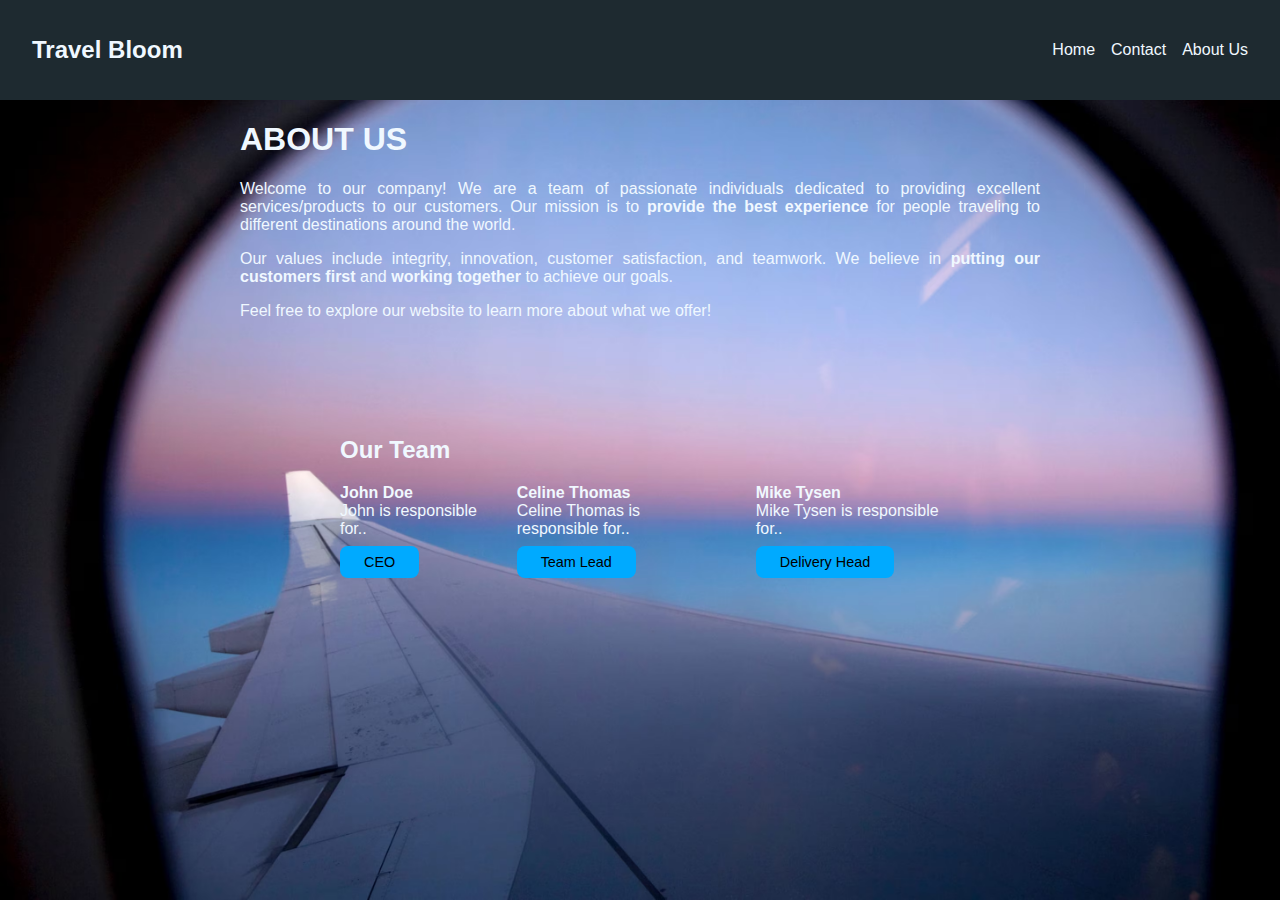
<file: html/about_us.html>
<!DOCTYPE html>
<html lang="en">
<head>
  <meta charset="UTF-8">
  <meta name="viewport" content="width=device-width, initial-scale=1.0">
  <title>About Us</title>
  <script src="../script/travel_recommendation.js" defer></script>
  <link rel="stylesheet" href="../css/travel_recommendation.css">
</head>
<body>

   <nav>
    <h2>Travel Bloom</h2>
    <ul>
      <li><a href="main_page.html">Home</a></li>
      <li><a href="contact.html">Contact</a></li>
      <li><a href="about_us.html">About Us</a></li>
    </ul>
  </nav>

  <div class="about-container">  
      <div id="about-description">
        <h1>ABOUT US</h1>
        <p>
          Welcome to our company! We are a team of passionate individuals dedicated to providing excellent services/products to our customers. Our mission is to <span><strong>provide the best experience</strong></span> for people traveling to different destinations around the world.
        </p>
        <p>
          Our values include integrity, innovation, customer satisfaction, and teamwork. We believe in <span><strong>putting our customers first</strong></span> and <span><strong>working together</strong></span> to achieve our goals.
        </p>
        <p>
          Feel free to explore our website to learn more about what we offer!
        </p>  
      </div>

      <div id="team">
        <h2>Our Team</h2>
        <div id="team-members">
          <div class="member">
              <strong>John Doe</strong><br>
              John is responsible for.. <br>
              <button class="member-btn">CEO</button>
          </div>

          <div class="member">
              <strong>Celine Thomas</strong> <br>
              Celine Thomas is responsible for.. <br>
              <button class="member-btn">Team Lead</button>
          </div>

          <div class="member">
              <strong>Mike Tysen</strong> <br>
              Mike Tysen is responsible for.. <br>
              <button class="member-btn">Delivery Head</button>
          </div>
          
        </div>
      </div>
    </div>
  </div>
  
</body>
</html>
</file>
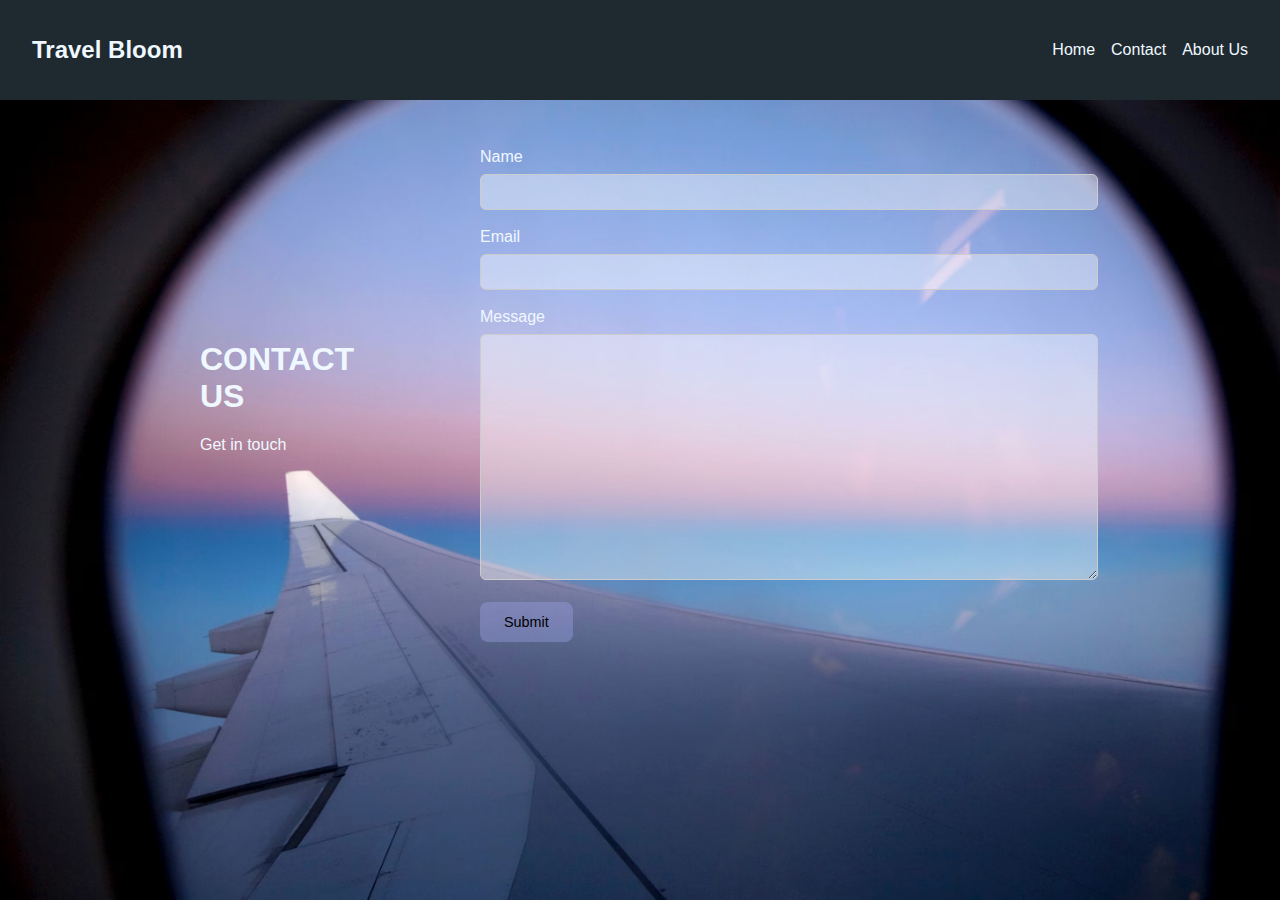
<file: html/contact.html>
<!DOCTYPE html>
<html lang="en">
<head>
  <meta charset="UTF-8">
  <meta name="viewport" content="width=device-width, initial-scale=1.0">
  <title>Contact US</title>
  <script src="../script/travel_recommendation.js" defer></script>
  <link rel="stylesheet" href="../css/travel_recommendation.css">
</head>
<body>

  <nav>
    <h2>Travel Bloom</h2>
    <ul>
      <li><a href="main_page.html">Home</a></li>
      <li><a href="contact.html">Contact</a></li>
      <li><a href="about_us.html">About Us</a></li>
    </ul>
  </nav>

  <div id="contact-container">
    <div id="contact-left">
      <h1>CONTACT US</h1>
      <p>Get in touch</p>
    </div>

    <div id="contact-right">
      <form id="form">
        <label for="name">Name</label><br>
        <input type="text" name="name" id="name"><br><br>

        <label for="email">Email</label><br>
        <input type="email" name="email" id="email"><br><br>

        <label for="message">Message</label><br>
        <textarea type="text" name="message" id="message" rows="12">
        </textarea><br><br>
      </form>
      <button type="submit">Submit</button>
    </div>
  </div>

</body>
</html>
</file>
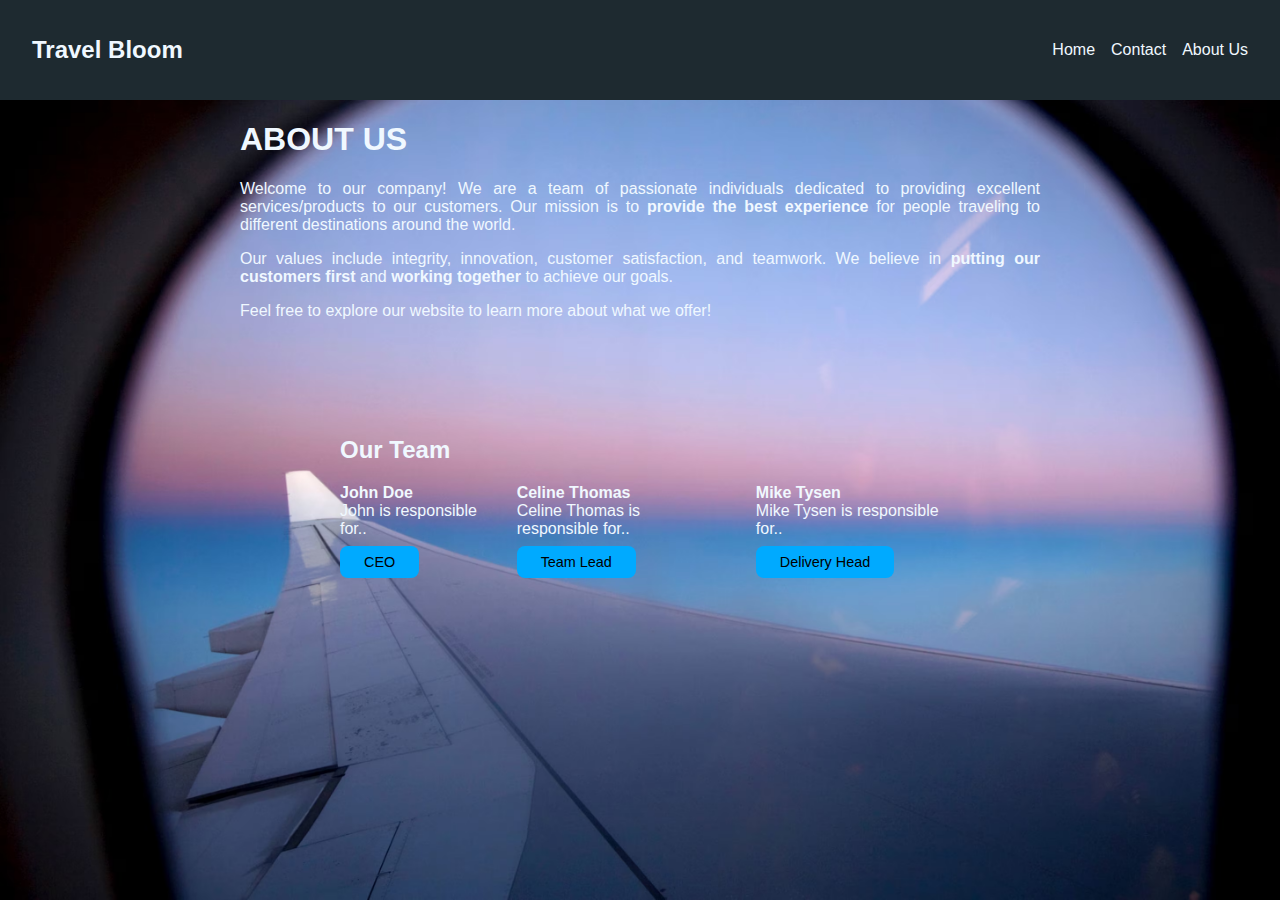
<file: docs/html/about_us.html>
<!DOCTYPE html>
<html lang="en">
<head>
  <meta charset="UTF-8">
  <meta name="viewport" content="width=device-width, initial-scale=1.0">
  <title>About Us</title>
  <script src="../script/travel_recommendation.js" defer></script>
  <link rel="stylesheet" href="../css/travel_recommendation.css">
</head>
<body>

   <nav>
    <h2>Travel Bloom</h2>
    <ul>
      <li><a href="travel_recommendation.html">Home</a></li>
      <li><a href="contact.html">Contact</a></li>
      <li><a href="about_us.html">About Us</a></li>
    </ul>
  </nav>

  <div class="about-container">  
      <div id="about-description">
        <h1>ABOUT US</h1>
        <p>
          Welcome to our company! We are a team of passionate individuals dedicated to providing excellent services/products to our customers. Our mission is to <span><strong>provide the best experience</strong></span> for people traveling to different destinations around the world.
        </p>
        <p>
          Our values include integrity, innovation, customer satisfaction, and teamwork. We believe in <span><strong>putting our customers first</strong></span> and <span><strong>working together</strong></span> to achieve our goals.
        </p>
        <p>
          Feel free to explore our website to learn more about what we offer!
        </p>  
      </div>

      <div id="team">
        <h2>Our Team</h2>
        <div id="team-members">
          <div class="member">
              <strong>John Doe</strong><br>
              John is responsible for.. <br>
              <button class="member-btn">CEO</button>
          </div>

          <div class="member">
              <strong>Celine Thomas</strong> <br>
              Celine Thomas is responsible for.. <br>
              <button class="member-btn">Team Lead</button>
          </div>

          <div class="member">
              <strong>Mike Tysen</strong> <br>
              Mike Tysen is responsible for.. <br>
              <button class="member-btn">Delivery Head</button>
          </div>
          
        </div>
      </div>
    </div>
  </div>
  
</body>
</html>
</file>
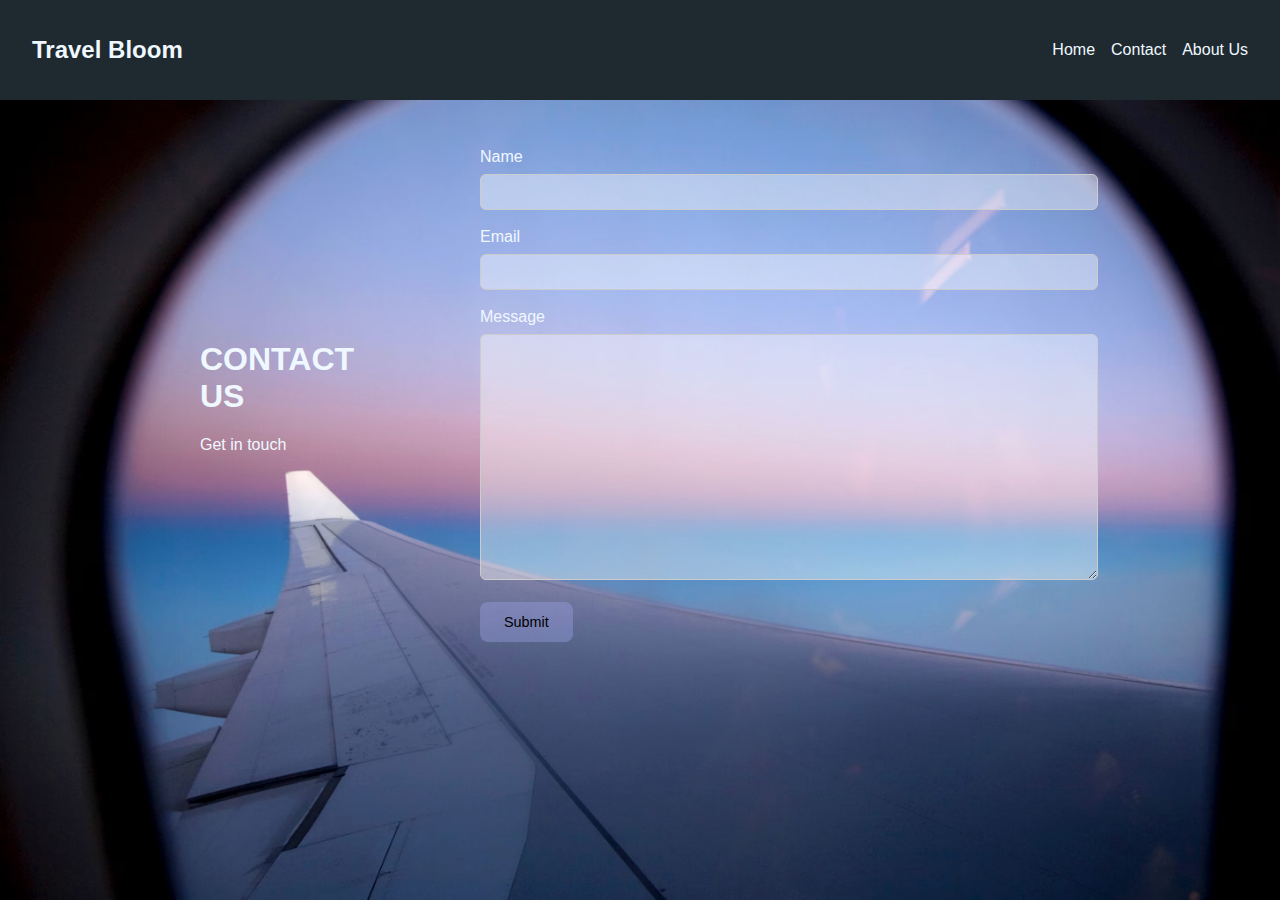
<file: docs/html/contact.html>
<!DOCTYPE html>
<html lang="en">
<head>
  <meta charset="UTF-8">
  <meta name="viewport" content="width=device-width, initial-scale=1.0">
  <title>Contact US</title>
  <script src="../script/travel_recommendation.js" defer></script>
  <link rel="stylesheet" href="../css/travel_recommendation.css">
</head>
<body>

  <nav>
    <h2>Travel Bloom</h2>
    <ul>
      <li><a href="travel_recommendation.html">Home</a></li>
      <li><a href="contact.html">Contact</a></li>
      <li><a href="about_us.html">About Us</a></li>
    </ul>
  </nav>

  <div id="contact-container">
    <div id="contact-left">
      <h1>CONTACT US</h1>
      <p>Get in touch</p>
    </div>

    <div id="contact-right">
      <form id="form">
        <label for="name">Name</label><br>
        <input type="text" name="name" id="name"><br><br>

        <label for="email">Email</label><br>
        <input type="email" name="email" id="email"><br><br>

        <label for="message">Message</label><br>
        <textarea type="text" name="message" id="message" rows="12">
        </textarea><br><br>
      </form>
      <button type="submit">Submit</button>
    </div>
  </div>

</body>
</html>
</file>
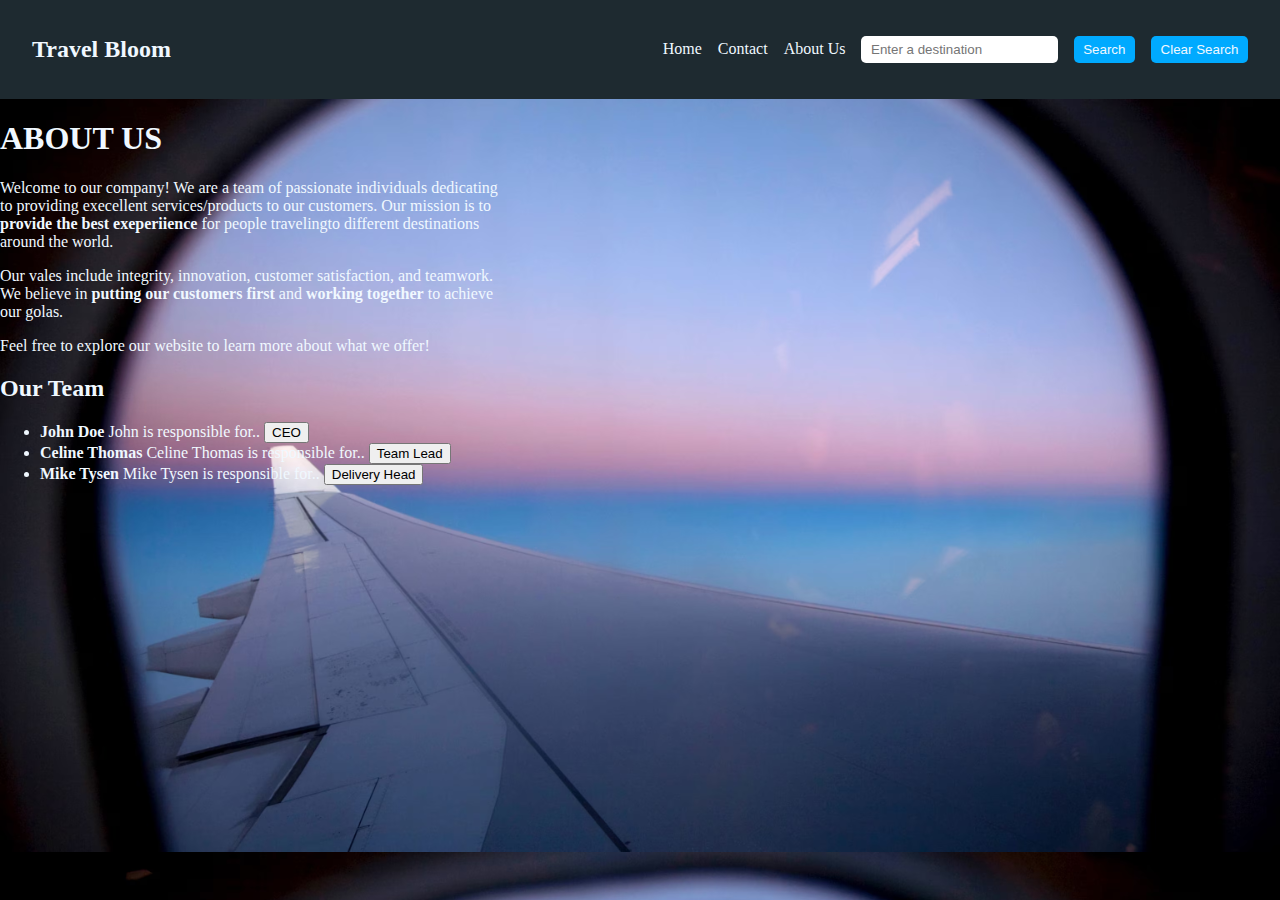
<file: travelRecommendation/html/about_us.html>
<!DOCTYPE html>
<html lang="en">
<head>
  <meta charset="UTF-8">
  <meta name="viewport" content="width=device-width, initial-scale=1.0">
  <title>About Us</title>
  <script src="../script/travel_recommendation.js" defer></script>
  <link rel="stylesheet" href="../css/about_us.css">
</head>
<body>

   <nav>
    <h2>Travel Bloom</h2>
    <ul>
      <li><a href="travel_recommendation.html">Home</a></li>
      <li><a href="contact.html"></a>Contact</li>
      <li><a href="about_us.html">About Us</a></li>
      <li><input type="text" id="searchInput" placeholder="Enter a destination"></li>
      <li><button id="searchBtn" onclick="searchBtn()">Search</button></li>
      <li><button id="clearBtn" onclick="clearBtn()">Clear Search</button></li>
    </ul>
  </nav>

  <h1>ABOUT US</h1>

  <div id="about-description">
    <p>
      Welcome to our company! We are a team of passionate individuals dedicating to providing execellent services/products to our customers. Our mission is to <span><strong>provide the best exeperiience </strong></span>for people travelingto different destinations around the world.
    </p>
    <p>
      Our vales include integrity, innovation, customer satisfaction, and teamwork. We believe in <span><strong>putting our customers first</strong></span> and <span><strong>working together</strong></span> to achieve our golas.
    </p>
    <p>
      Feel free to explore our website to learn more about what we offer!
    </p>  
  </div>

  <div id="team">
    <h2>Our Team</h2>
    <div id="team-members">
      <ul>
        <li>
          <strong>John Doe</strong>
          John is responsible for..
          <button>CEO</button>
        </li>
        <li>
          <strong>Celine Thomas</strong>
          Celine Thomas is responsible for..
          <button>Team Lead</button>
        </li>
        <li>
          <strong>Mike Tysen</strong>
          Mike Tysen is responsible for..
          <button>Delivery Head</button>
        </li>
      </ul>
    </div>
  </div>
  
</body>
</html>
</file>
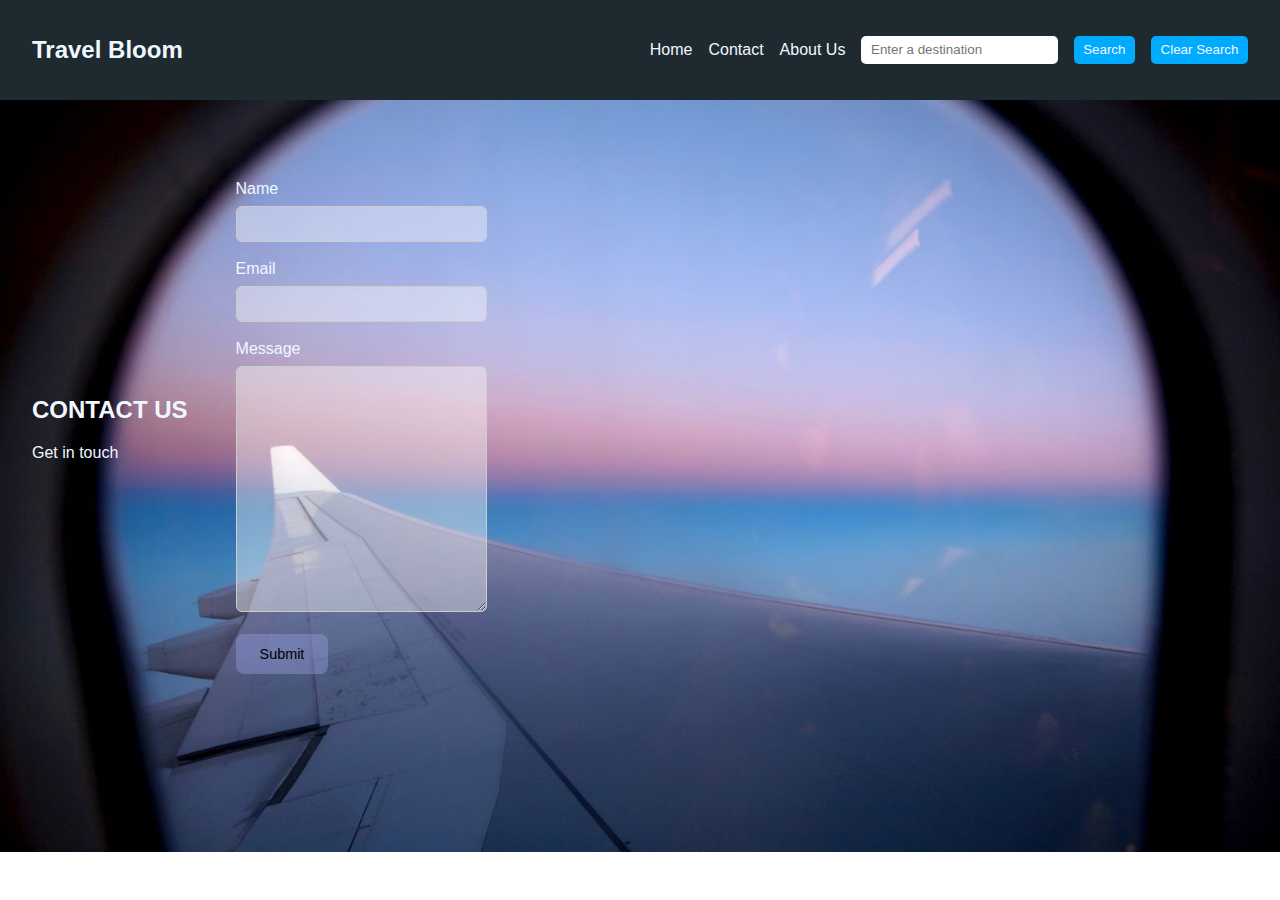
<file: travelRecommendation/html/contact.html>
<!DOCTYPE html>
<html lang="en">
<head>
  <meta charset="UTF-8">
  <meta name="viewport" content="width=device-width, initial-scale=1.0">
  <title>Contact US</title>
  <script src="../script/travel_recommendation.js" defer></script>
  <link rel="stylesheet" href="../css/travel_recommendation.css">
</head>
<body>

  <nav>
    <h2>Travel Bloom</h2>
    <ul>
      <li><a href="travel_recommendation.html">Home</a></li>
      <li><a href="contact.html">Contact</a></li>
      <li><a href="about_us.html">About Us</a></li>
      <li><input type="text" id="searchInput" placeholder="Enter a destination"></li>
      <li><button id="searchBtn" onclick="searchHandle()">Search</button></li>
      <li><button id="clearBtn" onclick="clearHandle()">Clear Search</button></li>
    </ul>
  </nav>

  <div class="main-container">
    <div class="main-container-left">
       
      <div id="contact-container">
        <div id="contact-left">
          <h2>CONTACT US</h2>
          <p>Get in touch</p>
        </div>

        <div id="contact-right">
          <form id="form">
            <label for="name">Name</label><br>
            <input type="text" name="name" id="name"><br><br>

            <label for="email">Email</label><br>
            <input type="email" name="email" id="email"><br><br>

            <label for="message">Message</label><br>
            <textarea type="text" name="message" id="message" rows="12">
            </textarea><br><br>
          </form>
          <button type="submit">Submit</button>
        </div>
      </div>

    </div>

    <div class="main-container-right">
      <div id="result"></div>
    </div>

  </div>
  
</body>
</html>
</file>
<file: css/travel_recommendation.css>
body{
  margin: 0;
  padding: 0;
  font-family:'Segoe UI', Tahoma, Geneva, Verdana, sans-serif;
  background-image: url(../data/bg.avif);
  background-size: cover;
  background-repeat: no-repeat;
  background-attachment: fixed;
  color: aliceblue;
}

/* navigation bar */
nav{
  display: flex;
  align-items: center;
  justify-content: space-between;
  background-color: #1e2a30;
  padding: 1rem 2rem;
}

nav h2{
  font-size: 1.5rem;
}

nav ul{
  list-style-type: none;
  display: flex;
  align-items: center;
  justify-content: space-between;
  gap: 1rem;
}

nav ul li{
  display: inline;
  font-weight: 500;
}

nav a{
  text-decoration: none;
  color: aliceblue;
  font-weight: 500;
}

nav input[type="text"]{
  padding: 0.4rem 0.6rem;
  border-radius: 5px;
  border: none;
}

nav button{
  padding: 0.4rem 0.6rem;
  border-radius: 5px;
  border: none;
  background-color: #00aaff;
  color: aliceblue;
  cursor: pointer;
}

/* main page layout */
.main-container{
  display: flex;
  align-items: center;
  justify-content: space-between;
  padding: 2rem 2rem 0 2rem;
}

/* home page */
#main-heading{
  max-width: 500px;
  font-size: 3rem;
  font-weight: bold;
  text-align: left;
}

#home-description{
  max-width: 500px;
  font-size: 1rem;
  margin-top: 1rem;
  line-height: 1.5;
  text-align: justify;
}

#bookBtn{
  padding: 0.75rem 1.5rem;
  font-size: 1rem;
  background-color: #00aaff;
  border: none;
  border-radius: 8px;
  cursor: pointer;
}

/* result searches */
#result{
  display: flex;
  flex-direction: column;
  align-items: flex-end;
  gap: 1.5rem;
  padding: 2rem;
  padding-right: 10rem;
}

.result-rectangle{
  background-color: transparent;
  border-radius: 15px;
  width: 300px;
  overflow: hidden;
  transition: transform 0.2s;
}

.result-rectangle:hover{
  transform: scale(1.05);
}

.result-rectangle img{
  width: 100%;
  height: 170px;
  object-fit: cover;
  border-radius: 15px;
}

.result-rectangle p{
 line-height: 1.3;
}

/* social media icons from home page */
#social-media{
  display: flex;
  justify-content: left;
  gap: 1rem;
  padding: 2rem;
}


#social-media li {
  list-style-type: none;
  transition: transform 0.2s;
}

#social-media li:hover{
  transform: scale(1.05);
  cursor: pointer;
  color: blanchedalmond;
}

/* about us page */

.about-container{
  display: flex;
  flex-direction: column;
  align-items: center;
  justify-content: space-between;
 
}

#about-description{
  max-width: 800px;
  text-align: justify;
}

#team{
  margin-top: 5rem;
}

#team-members{
  max-width: 600px;
  display: flex;
  justify-content: space-between;
  align-items: center;
  gap: 2rem;
}

.member-btn{
  margin-top: 0.5rem;
  padding: 0.5rem 1.5rem;
  border: none;
  border-radius: 8px;
  background-color: #00aaff;
  font-size: 0.9rem;
  cursor: pointer;
}

/* contact us page */

#contact-container{
  display: flex;
  justify-content: center;
  align-items: center;
  gap: 5rem;
  padding-top: 3rem;
}

#contact-left{
  width: 200px;
  max-width: 100%;
}

#contact-right{
  width: 600px; 
  max-width: 100%; /* optional for responsiveness */
}

#contact-right input,
#contact-right textarea {
  background-color: rgba(255, 255, 255, 0.4); /* white with 40% opacity */
  border: 1px solid #ccc;
  padding: 0.5rem;
  margin-top: 0.5rem;
  width: 100%;
  border-radius: 6px;
  font-size: 1rem;
  color: #333;
}

#contact-right button{
  padding: 0.75rem 1.5rem;
  font-size: 0.9rem;
  background-color: rgba(154, 162, 227, 0.4); /* white with 40% opacity */
  border: none;
  border-radius: 8px;
  cursor: pointer;  
}
</file>
<file: docs/css/travel_recommendation.css>
body{
  margin: 0;
  padding: 0;
  font-family:'Segoe UI', Tahoma, Geneva, Verdana, sans-serif;
  background-image: url(../data/bg.avif);
  background-size: cover;
  background-repeat: no-repeat;
  background-attachment: fixed;
  color: aliceblue;
}

/* navigation bar */
nav{
  display: flex;
  align-items: center;
  justify-content: space-between;
  background-color: #1e2a30;
  padding: 1rem 2rem;
}

nav h2{
  font-size: 1.5rem;
}

nav ul{
  list-style-type: none;
  display: flex;
  align-items: center;
  justify-content: space-between;
  gap: 1rem;
}

nav ul li{
  display: inline;
  font-weight: 500;
}

nav a{
  text-decoration: none;
  color: aliceblue;
  font-weight: 500;
}

nav input[type="text"]{
  padding: 0.4rem 0.6rem;
  border-radius: 5px;
  border: none;
}

nav button{
  padding: 0.4rem 0.6rem;
  border-radius: 5px;
  border: none;
  background-color: #00aaff;
  color: aliceblue;
  cursor: pointer;
}

/* main page layout */
.main-container{
  display: flex;
  align-items: center;
  justify-content: space-between;
  padding: 2rem 2rem 0 2rem;
}

/* home page */
#main-heading{
  max-width: 500px;
  font-size: 3rem;
  font-weight: bold;
  text-align: left;
}

#home-description{
  max-width: 500px;
  font-size: 1rem;
  margin-top: 1rem;
  line-height: 1.5;
  text-align: justify;
}

#bookBtn{
  padding: 0.75rem 1.5rem;
  font-size: 1rem;
  background-color: #00aaff;
  border: none;
  border-radius: 8px;
  cursor: pointer;
}

/* result searches */
#result{
  display: flex;
  flex-direction: column;
  align-items: flex-end;
  gap: 1.5rem;
  padding: 2rem;
  padding-right: 10rem;
}

.result-rectangle{
  background-color: transparent;
  border-radius: 15px;
  width: 300px;
  overflow: hidden;
  transition: transform 0.2s;
}

.result-rectangle:hover{
  transform: scale(1.05);
}

.result-rectangle img{
  width: 100%;
  height: 170px;
  object-fit: cover;
  border-radius: 15px;
}

.result-rectangle p{
 line-height: 1.3;
}

/* social media icons from home page */
#social-media{
  display: flex;
  justify-content: left;
  gap: 1rem;
  padding: 2rem;
}


#social-media li {
  list-style-type: none;
  transition: transform 0.2s;
}

#social-media li:hover{
  transform: scale(1.05);
  cursor: pointer;
  color: blanchedalmond;
}

/* about us page */

.about-container{
  display: flex;
  flex-direction: column;
  align-items: center;
  justify-content: space-between;
 
}

#about-description{
  max-width: 800px;
  text-align: justify;
}

#team{
  margin-top: 5rem;
}

#team-members{
  max-width: 600px;
  display: flex;
  justify-content: space-between;
  align-items: center;
  gap: 2rem;
}

.member-btn{
  margin-top: 0.5rem;
  padding: 0.5rem 1.5rem;
  border: none;
  border-radius: 8px;
  background-color: #00aaff;
  font-size: 0.9rem;
  cursor: pointer;
}

/* contact us page */

#contact-container{
  display: flex;
  justify-content: center;
  align-items: center;
  gap: 5rem;
  padding-top: 3rem;
}

#contact-left{
  width: 200px;
  max-width: 100%;
}

#contact-right{
  width: 600px; 
  max-width: 100%; /* optional for responsiveness */
}

#contact-right input,
#contact-right textarea {
  background-color: rgba(255, 255, 255, 0.4); /* white with 40% opacity */
  border: 1px solid #ccc;
  padding: 0.5rem;
  margin-top: 0.5rem;
  width: 100%;
  border-radius: 6px;
  font-size: 1rem;
  color: #333;
}

#contact-right button{
  padding: 0.75rem 1.5rem;
  font-size: 0.9rem;
  background-color: rgba(154, 162, 227, 0.4); /* white with 40% opacity */
  border: none;
  border-radius: 8px;
  cursor: pointer;  
}
</file>
<file: travelRecommendation/css/about_us.css>
body{
  margin: 0;
  padding: 0;
  font-family: 'Times New Roman', Times, serif;
  background-image: url(../data/bg.avif);
  background-size: 100% auto;
  color: aliceblue;
}

nav{
  display: flex;
  align-items: center;
  justify-content: space-between;
  background-color: #1e2a30;
  padding: 1rem 2rem;
}

nav h2{
  font-size: 1.5rem;
}

nav ul{
  list-style-type: none;
  display: flex;
  align-items: center;
  justify-content: space-between;
  gap: 1rem;
}

nav ul li{
  display: inline;
  font-weight: 500;
}

nav a{
  text-decoration: none;
  color: aliceblue;
  font-weight: 500;
}

nav input[type="text"]{
  padding: 0.4rem 0.6rem;
  border-radius: 5px;
  border: none;
}

nav button{
  padding: 0.4rem 0.6rem;
  border-radius: 5px;
  border: none;
  background-color: #00aaff;
  color: aliceblue;
  cursor: pointer;
}

#about-description{
  max-width: 500px;
}
</file>
<file: travelRecommendation/css/travel_recommendation.css>
body{
  margin: 0;
  padding: 0;
  font-family:'Segoe UI', Tahoma, Geneva, Verdana, sans-serif;
  background-image: url(../data/bg.avif);
  background-size: 100% auto;
  background-repeat: no-repeat;
  background-attachment: fixed;
  color: aliceblue;
}

/* navigation bar */
nav{
  display: flex;
  align-items: center;
  justify-content: space-between;
  background-color: #1e2a30;
  padding: 1rem 2rem;
}

nav h2{
  font-size: 1.5rem;
}

nav ul{
  list-style-type: none;
  display: flex;
  align-items: center;
  justify-content: space-between;
  gap: 1rem;
}

nav ul li{
  display: inline;
  font-weight: 500;
}

nav a{
  text-decoration: none;
  color: aliceblue;
  font-weight: 500;
}

nav input[type="text"]{
  padding: 0.4rem 0.6rem;
  border-radius: 5px;
  border: none;
}

nav button{
  padding: 0.4rem 0.6rem;
  border-radius: 5px;
  border: none;
  background-color: #00aaff;
  color: aliceblue;
  cursor: pointer;
}

/* main page layout */
.main-container{
  display: flex;
  align-items: center;
  justify-content: space-between;
  padding: 2rem 2rem 0 2rem;
}

/* home page */
#main-heading{
  max-width: 500px;
  font-size: 3rem;
  font-weight: bold;
  text-align: left;
  /* padding: 2rem 2rem 0 2rem; */
}

#home-description{
  max-width: 500px;
  font-size: 1rem;
  margin-top: 1rem;
  line-height: 1.5;
}

#bookBtn{
  padding: 0.75rem 1.5rem;
  font-size: 1rem;
  background-color: #00aaff;
  border: none;
  border-radius: 8px;
  cursor: pointer;
}

/* result searches */
#result{
  display: flex;
  flex-direction: column;
  align-items: flex-end;
  gap: 1.5rem;
  padding: 2rem;
  padding-right: 10rem;
}

.result-rectangle{
  background-color: transparent;
  border-radius: 15px;
  width: 300px;
  overflow: hidden;
  transition: transform 0.2s;
}

.result-rectangle:hover{
  transform: scale(1.05);
}

.result-rectangle img{
  width: 100%;
  height: 170px;
  object-fit: cover;
  border-radius: 15px;
}

.result-rectangle p{
 line-height: 1.3;
}

/* social media icons from home page */
#social-media{
  display: flex;
  justify-content: left;
  gap: 1rem;
  padding: 2rem;
}


#social-media li {
  list-style-type: none;
  transition: transform 0.2s;
}

#social-media li:hover{
  transform: scale(1.05);
  cursor: pointer;
  color: blanchedalmond;
}

/* about us page */
#about-description{
  max-width: 500px;
}

#team{
  margin-top: 5rem;
}

#team-members{
  max-width: 600px;
  display: flex;
  justify-content: space-between;
  align-items: center;
  gap: 2rem;
}

.member-btn{
  margin-top: 0.5rem;
  padding: 0.5rem 1.5rem;
  border: none;
  border-radius: 8px;
  background-color: #00aaff;
  font-size: 0.9rem;
  cursor: pointer;
}

/* contact us page */

#contact-container{
  display: flex;
  justify-content: space-between;
  align-items: center;
  gap: 3rem;
  max-width: 600px;
  padding-top: 3rem;
}

#contact-right input,
#contact-right textarea {
  background-color: rgba(255, 255, 255, 0.4); /* white with 40% opacity */
  border: 1px solid #ccc;
  padding: 0.5rem;
  margin-top: 0.5rem;
  width: 100%;
  border-radius: 6px;
  font-size: 1rem;
  color: #333;
}

#contact-right button{
  padding: 0.75rem 1.5rem;
  font-size: 0.9rem;
  background-color: rgba(154, 162, 227, 0.4); /* white with 40% opacity */
  border: none;
  border-radius: 8px;
  cursor: pointer;  
}
</file>
